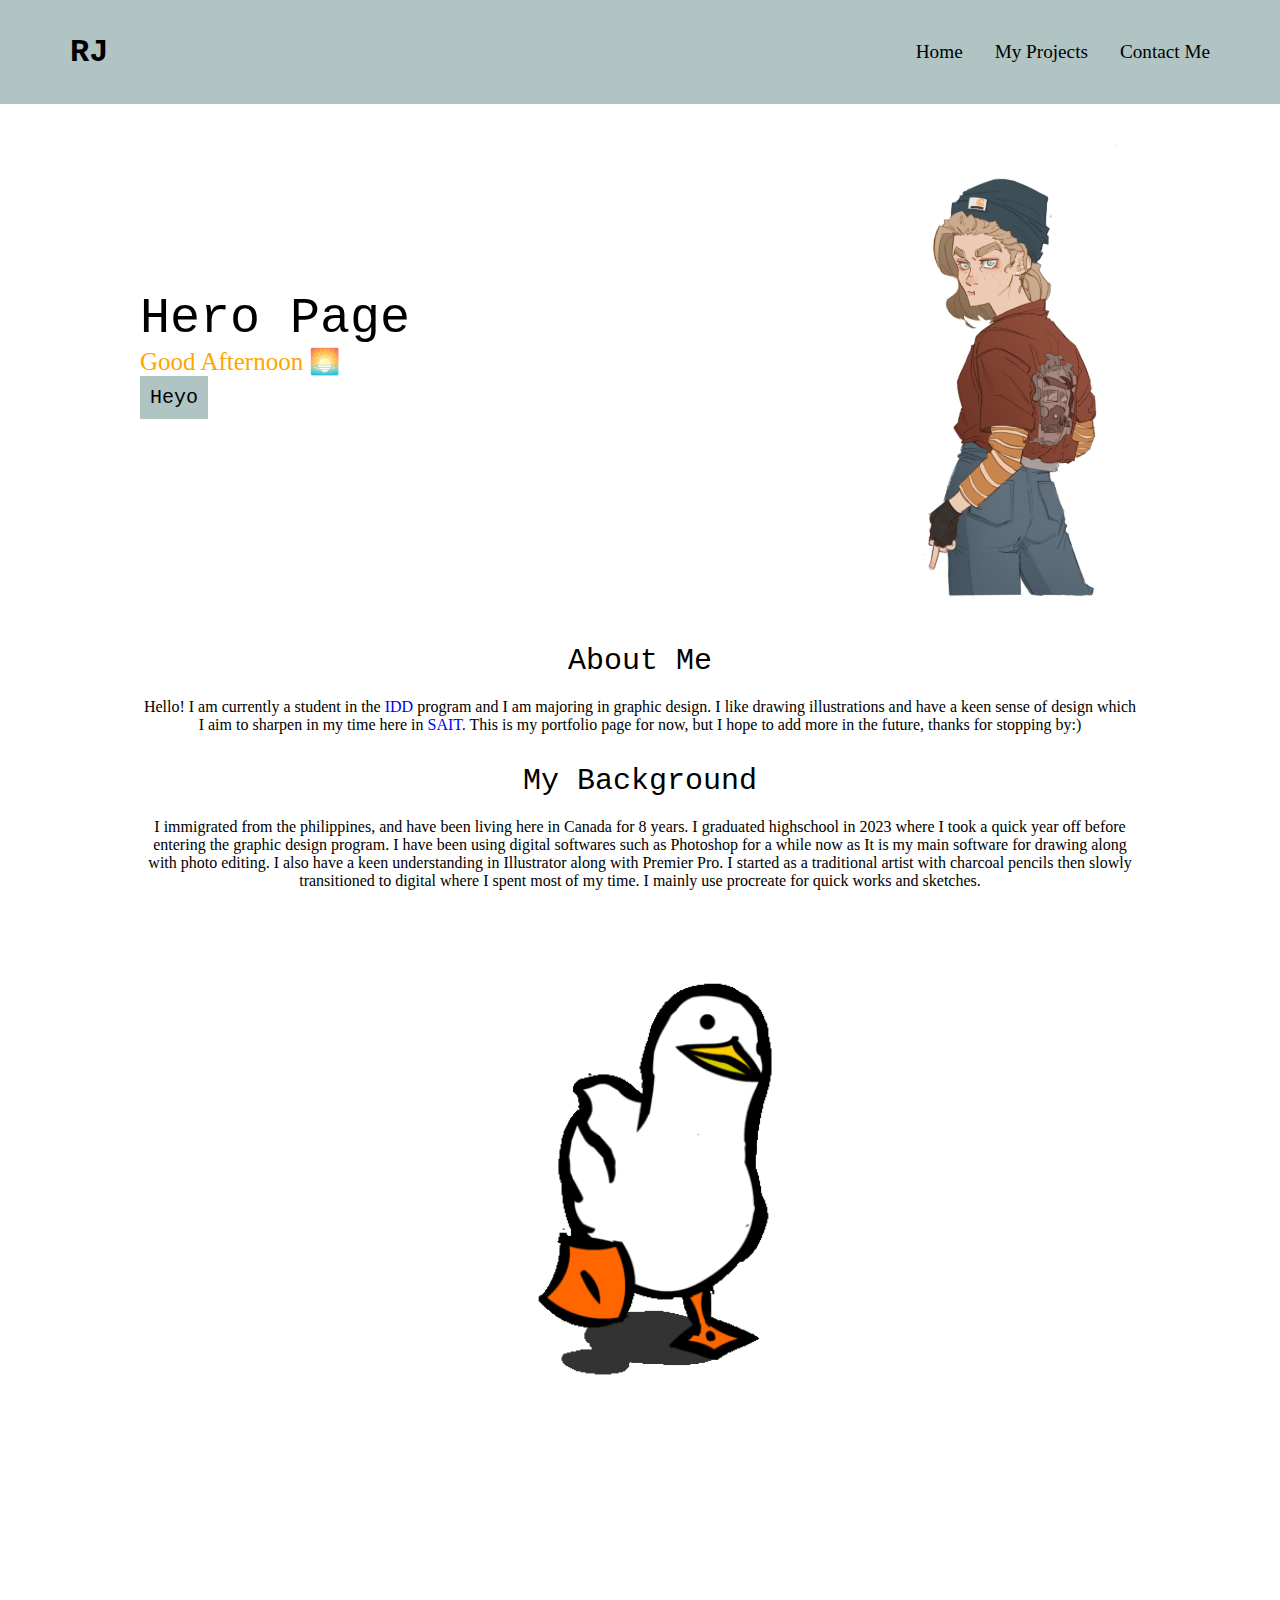
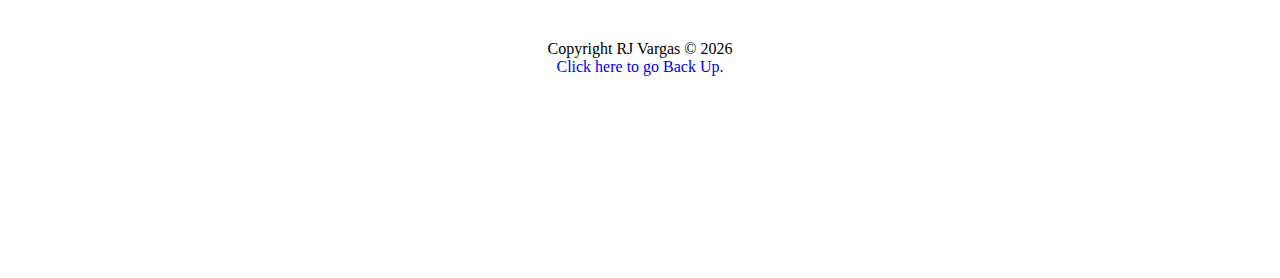
<file: index.html>
<!DOCTYPE html>
<html lang="en">

<div id="top"></div>
<head>
    <link href="/styles.css" rel="stylesheet" type="text/css"> 
    <meta charset="UTF-8">
    <meta name="viewport" content="width=device-width, initial-scale=0.5">
    <title>Portfolio</title>

</head>


<body>
    <header>
        <nav>
            
                <ul>

                    <li><a href="/index.html">Home</a></li>
                
                    <li><a href="/Projects/index.html">My Projects</a></li>
                    <li><a href="/contacts/index.html">Contact Me</a></li>
                    
                </ul>
                <h2 class="logo">RJ</h2>
               
        </nav>                 
    </header>
    <!--Add more image make it look prettier-->
    <div class="wrapper-main">
        <main>
            <div class="container">
                <img src="/IMG_0920.PNG" alt="A illustration of a female original character wearing a longsleeve and jeans. ">
                <div class="hero-text"></div>

                    <span class="heading">
                        <h2>Hero Page</h2>
                        <p class="greet" id="greet">Greeting</p>
                        <button id="btn-alert" onmouseover="hover()" onmouseleave="Watsuuupp()" onclick="myFunction()">Heyo</button> 
                    </span>    
                    

            </div>
        </main>     
        <!--Add more in the future(also better CSS)-->
        <section>
            <h3>About Me</h3>
            <p>Hello! I am currently a student in the <a href="https://www.sait.ca/programs-and-courses/diplomas/interactive-design-graphic-design">IDD</a> program and I am majoring in graphic design. I like drawing  illustrations and have a keen sense of design which I aim to sharpen in my time here in <a href="https://www.sait.ca/">SAIT.</a> This is my portfolio page for now, but I hope to add more in the future, thanks for stopping by:)</p>

            <h4> My Background</h4>
            <p> I immigrated from the philippines, and have been living here in Canada for 8 years. I graduated highschool in 2023 where I took a quick year off before entering the graphic design program. I have been using digital softwares such as Photoshop for a while now as It is my main software for drawing along with photo editing. I also have a keen understanding in Illustrator along with Premier Pro. I started as a traditional artist with charcoal pencils then slowly transitioned to digital where I spent most of my time. I mainly use procreate for quick works and sketches. </p>
        </section>
    </div>    

    <div id="left" class="container side-image-left">
        <img src="XOsX.gif" alt="Duck walking">
    </div>


   <script src="scripts/main.js"></script>



</body>
</html>

<footer>
    <p>
        Copyright RJ Vargas &copy;
        <span id="year"></span>
    </p> 
    <a href="#top">Click here to go Back Up.</a>
</footer>


<style>
    section {
        text-align: center;
    }
    
</style>
</file>
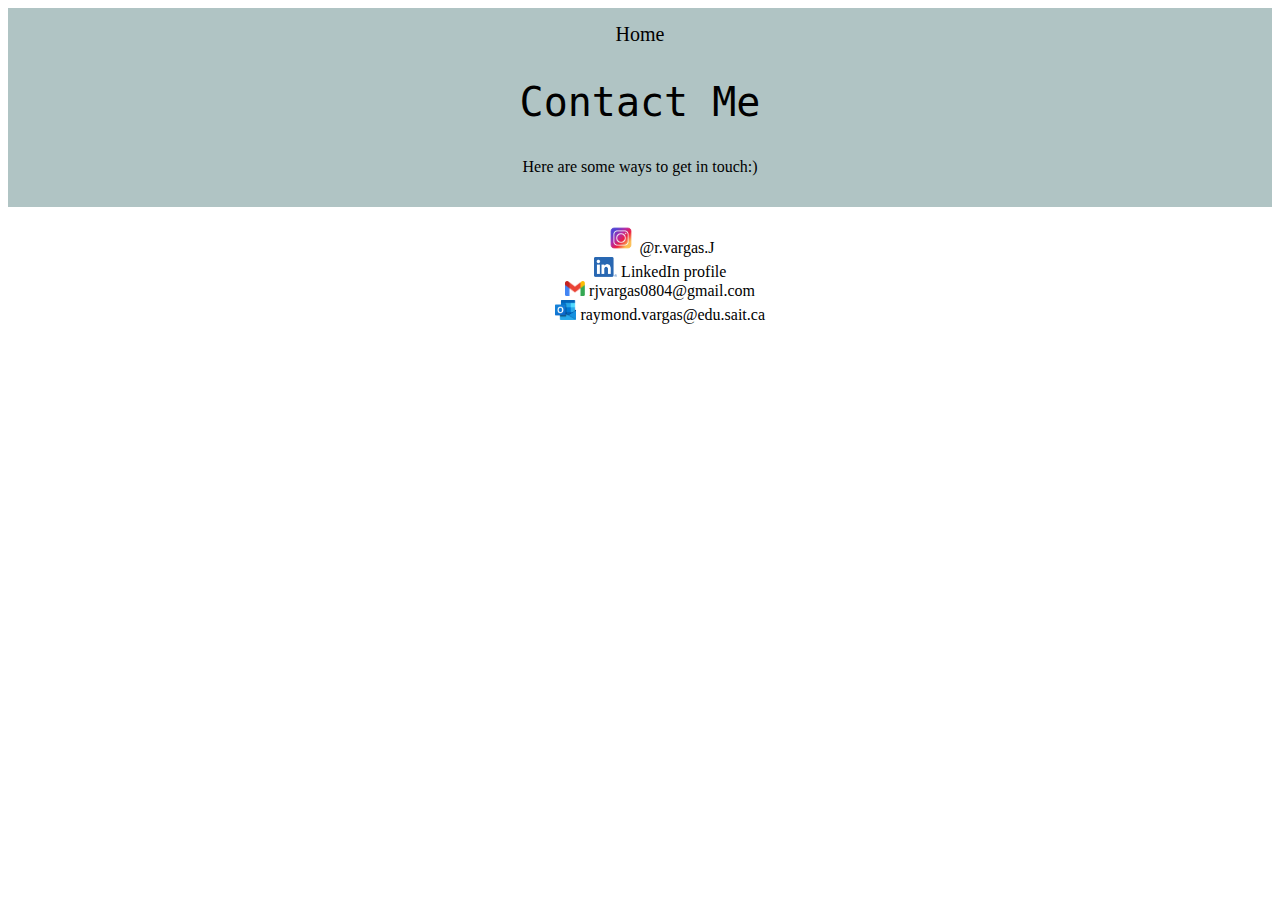
<file: contacts/index.html>
<!DOCTYPE html>
<html lang="en">
<head>
    <meta charset="UTF-8">
    <meta name="viewport" content="width=device-width, initial-scale=1.0">
    <title>Contact Me</title>
    <link href="contact.css" rel="stylesheet" type="text/css">  
</head>


<body>
    <section id="heading">
        <a href="/index.html">Home</a>

        <h2>Contact Me</h2>
        <p>Here are some ways to get in touch:)</p>

    </section>


    

    <div class="Contacts">
        <ul>
            <section>
            <li><img src="/contacts/rb_2227.png" height="30px"> <a href="https://www.instagram.com/">@r.vargas.J </a> </li>
            <li><img src="/contacts/LI-In-Bug.png" height="20px"> <a href="https://www.linkedin.com/in/raymond-vargas-77145a328/">LinkedIn profile</a></li>
            <li><img src="/contacts/Gmail_Logo_128px.png" height="15px"> <a href="mailto: rjvargas0804@gmail.com">rjvargas0804@gmail.com</a>
            <li><img src="/contacts/Microsoft_Office_Outlook_Logo_256px.png" height="20px"> <a href="mailto: Raymond.vargas@edu.sait.ca">raymond.vargas@edu.sait.ca</a></li>
            </section>
        </ul>
    </div>

</body>
</html>
</file>
<file: styles.css>
h1, h2, h3, h4{
    font-family: andale mono, monospace;
    font-size: 30px;
    font-weight: 100;
}

h2 {
    font-size: 50px;
}

*{
    margin: 0;
    padding: 0;
    list-style: none;
    text-decoration: none;
}

.logo{
    font-size: 2rem;
    font-weight: 800;
}

nav{
    display:  flex;
    justify-content: space-between;
    align-items: center;
    height: 64px;
    margin-left: 50px;
    margin-right: 50px;
    flex-direction: row-reverse;
}

nav ul{
    display: flex;
    transition: 0.4ms;

}

nav ul a{
    color: black;
    font-size: 1.2rem;
    margin-left: 2rem;
    border-radius: 8px;
    transition: 0.2s;
}

nav a:hover {
    color: rgb(183, 233, 226);
    font-size: 2em;
}

@media screen and (max-width: 768px) {
    nav {
        text-align: center;
        flex-direction: column;
    }
}

img {
    height: 500px;
    
}

.container{
    margin: 0 auto;
    display: flex;
    flex-direction: row-reverse;
    justify-content: space-between;
    align-items: center;
}


div h1 {
    margin-left: 500px;
}

section p{
    margin-top: 20px;
    
}

section{
    margin-top: 40px;

    
}

header{
    background-color: rgb(176, 196, 196);
    padding: 20px;
}

h4 {
    padding-top: 30px;
}

.wrapper-main {
    width: 1000px;
    max-width: 90%;
    margin: 0 auto;
}

.side-image-left {
    justify-content: center;
    display: flex;
    padding-top: 50px;
}

footer {
    padding-top: 300px;
    padding: 200px;
    width: 500px;
    text-align: center;
    margin: 0 auto;
}

button {
    font-size: 20px;
    padding: 10px;
    background-color:rgb(176, 196, 196);
    text-decoration: none;
    border: none;
    font-family: andale mono, monospace;

}

button:hover {
    transform: scale(1.3);
    transition: 0.3s;
    background-color: rgb(172, 104, 104);
    color: aliceblue;
}

/* Dynamic greeting*/

.greet {
    font-size: 25px;
    animation: typing-text 2s steps(22);
    overflow: hidden;
    white-space: nowrap;

}

@keyframes typing-text {
    from {
        width: 0;
    }
    to {
        width: 20ch;
    }
}
</file>
<file: contacts/contact.css>
body {
    text-align: center;
}

ul {
    text-align: center;
    list-style-type: none;
    
}

#heading a {
    text-decoration: none;
    color: black;
    font-size: 20px;
}

#heading a:hover {
    font-size: 40px;
    color: aliceblue;
    transition: 0.2s;
}

#heading {
    background-color:rgb(176, 196, 196) ;
    padding: 15px
}

h2 {
    font-size: 40px;
}

a {
    text-decoration: 0;
    color: black;
}

a:hover {
    font-size: 30px;
    transition: 0.1s;
}

h2 {
    font-family: andale mono, monospace;
    font-weight: lighter;
}
</file>
